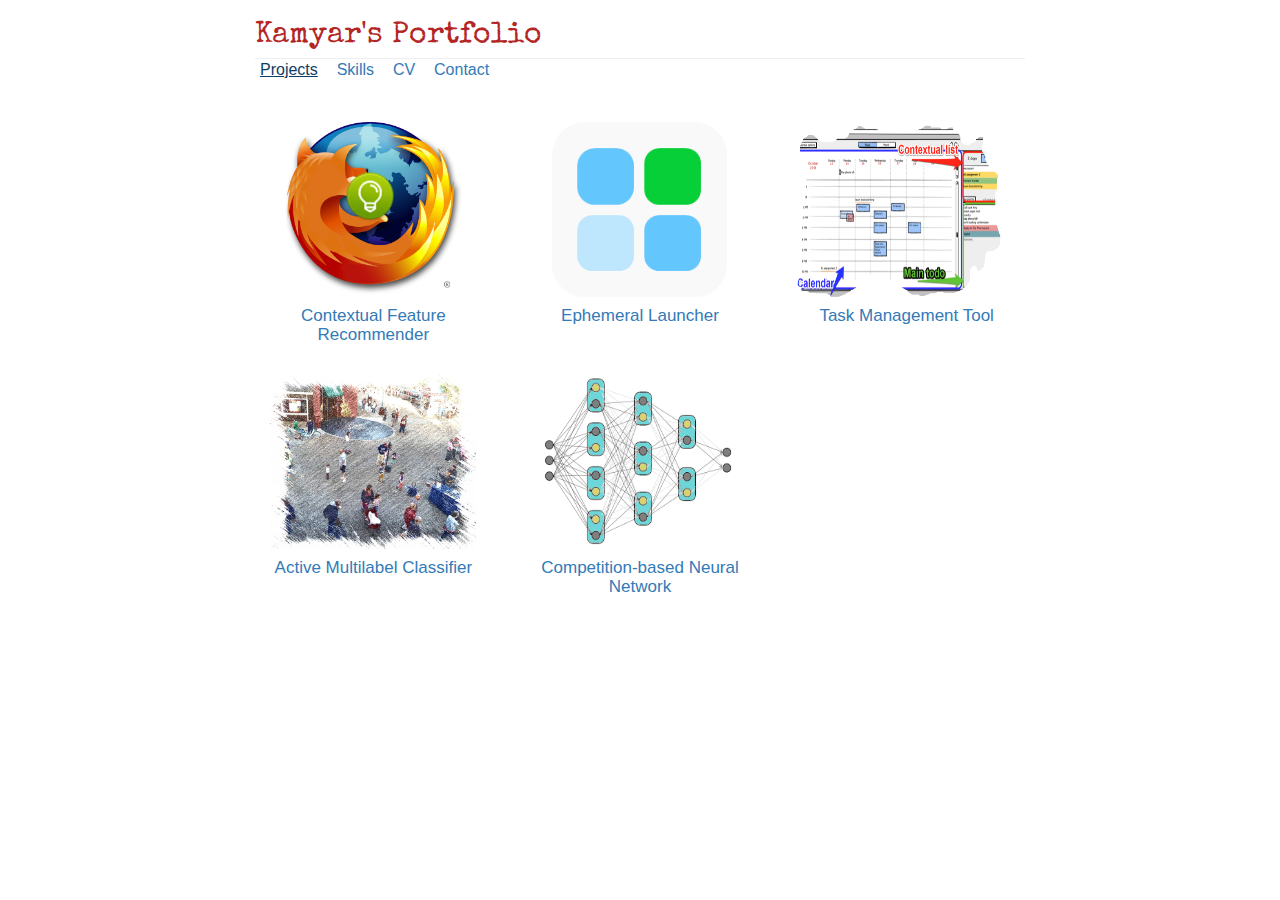
<file: index.html>
<!DOCTYPE html>
<html>
	<head>
		<meta charset="utf-8">
	    <meta http-equiv="X-UA-Compatible" content="IE=edge">
	    <meta name="viewport" content="width=device-width, initial-scale=1">
		<title>Kamyar's Portfolio</title>
		
		<!-- Latest compiled and minified CSS -->
		<!-- <link rel="stylesheet" href="https://maxcdn.bootstrapcdn.com/bootstrap/3.3.1/css/bootstrap.min.css"> -->

		<link rel="stylesheet" href="https://maxcdn.bootstrapcdn.com/bootstrap/3.3.1/css/bootstrap.css">
		<link rel="stylesheet" href="css/style.css">
		<link href='http://fonts.googleapis.com/css?family=Special+Elite' rel='stylesheet' type='text/css'>

	</head>
	<body>
		<div class="container">
			<div class="header row">
				<div class="title col-md-6">
					<h1 class="header-title"> Kamyar's Portfolio </h1>
				</div>
			</div>
			<div class="hor-line row">
				<div class="hor-line col-md-12">
					<hr />
				</div>
			</div>
			<div class="nav-row row">
				<div class="col-md-12">
					<nav>
						<ul class="list-inline">
							<li class="active"><a href="index.html">Projects</a></li>
							<li><a href="skills.html">Skills</a></li>
							<li><a href="cv.html">CV</a></li>
							<li><a href="contact.html">Contact</a></li>
						</ul>
					</nav>
				</div>
			</div>



			<div class="proj-row row">
				<div class="proj-col col-md-4">
					<img class="proj-img" src="images/projects/cfr-firefox.png" />
					<a href="contextualfeaturerecommender.html">
					<h5 class="proj-name text-center">Contextual Feature Recommender</h4></a>
				</div>
				<div class="proj-col col-md-4">
					<img class="proj-img" src="images/projects/ephemerallauncher.png" />
					<a href="ephemerallauncher.html">
					<h5 class="proj-name text-center">Ephemeral Launcher</h4></a>
				</div>
				<div class="proj-col col-md-4">
					<img class="proj-img" src="images/projects/tasklofi1-cropped.png" />
					<a href="studenttaskmanagement.html">
					<h5 class="proj-name text-center">Task Management Tool</h4></a>
				</div>

			</div>

			<div class="proj-row row">
				<div class="proj-col col-md-4">
					<img class="proj-img" src="images/projects/multilabel-crowd-sketch-resized.png" />
					<a href="multilabelclassification.html">
					<h5 class="proj-name text-center">Active Multilabel Classifier</h4></a>
				</div>
				<div class="proj-col col-md-4">
					<img class="proj-img" src="images/projects/cbnn-network-colored.png" />
					<a href="competitionbasednn.html">
					<h5 class="proj-name text-center">Competition-based Neural Network</h4></a>
				</div>
			</div>	


		</div>


	</body>
</html>
</file>
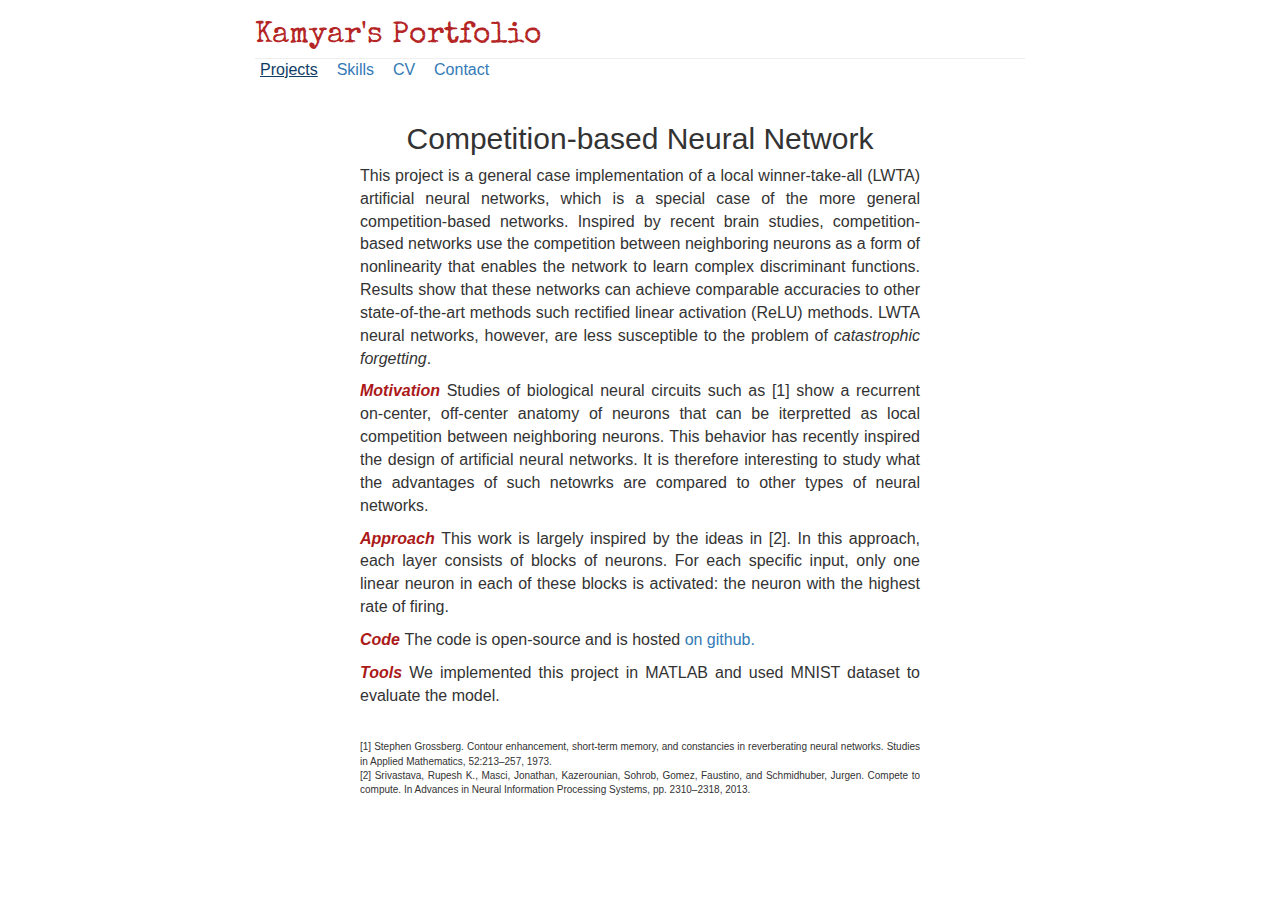
<file: competitionbasednn.html>
<!DOCTYPE html>
<html>
	<head>
		<meta charset="utf-8">
	    <meta http-equiv="X-UA-Compatible" content="IE=edge">
	    <meta name="viewport" content="width=device-width, initial-scale=1">
		<title>Kamyar's Portfolio</title>
		
		<!-- Latest compiled and minified CSS -->
		<!-- <link rel="stylesheet" href="https://maxcdn.bootstrapcdn.com/bootstrap/3.3.1/css/bootstrap.min.css"> -->

		<link rel="stylesheet" href="https://maxcdn.bootstrapcdn.com/bootstrap/3.3.1/css/bootstrap.css">
		<link rel="stylesheet" href="css/style.css">
		<link href='http://fonts.googleapis.com/css?family=Special+Elite' rel='stylesheet' type='text/css'>

	</head>
	<body>
		<div class="container">
			<div class="header row">
				<div class="title col-md-6">
					<h1 class="header-title"> Kamyar's Portfolio </h1>
				</div>
			</div>
			<div class="hor-line row">
				<div class="hor-line col-md-12">
					<hr />
				</div>
			</div>
			<div class="nav-row row">
				<div class="col-md-12">
					<nav>
						<ul class="list-inline">
							<li class="active"><a href="index.html">Projects</a></li>
							<li><a href="skills.html">Skills</a></li>
							<li><a href="cv.html">CV</a></li>
							<li><a href="contact.html">Contact</a></li>
						</ul>
					</nav>
				</div>
			</div>

			<div class="row">
				<div class="col-md-12">
					<h1 class="proj-title">Competition-based Neural Network</h1>
				</div>
			</div>
			
			<div class="row proj-section">
				<div class="col-md-12">
					<p class="proj-description">
						This project is a general case implementation of a local winner-take-all (LWTA) artificial neural networks, which is a special case of the more general competition-based networks. Inspired by recent brain studies, competition-based networks use the competition between neighboring neurons as a form of nonlinearity that enables the network to learn complex discriminant functions. Results show that these networks can achieve comparable accuracies to other state-of-the-art methods such rectified linear activation (ReLU) methods. LWTA neural networks, however, are less susceptible to the problem of <em>catastrophic forgetting</em>.
					</p>
					<p class="proj-description">
						<span class="proj-desc-preamble"> Motivation </span>
							Studies of biological neural circuits such as [1] show a recurrent on-center, off-center anatomy of neurons that can be iterpretted as local competition between neighboring neurons. This behavior has recently inspired the design of artificial neural networks. It is therefore interesting to study what the advantages of such netowrks are compared to other types of neural networks.
					</p>
					<p class="proj-description">
						<span class="proj-desc-preamble"> Approach </span>
							This work is largely inspired by the ideas in [2]. In this approach, each layer consists of blocks of neurons. For each specific input, only one linear neuron in each of these blocks is activated: the neuron with the highest rate of firing.
					</p>
				
					<p class="proj-description">
						<span class="proj-desc-preamble"> Code </span>
							The code is open-source and is hosted <a href="https://github.com/raymak/cbnn" target="_blank">on github.</a>
					</p>

					<p class="proj-description">
						<span class="proj-desc-preamble"> Tools </span>
							We implemented this project in MATLAB and used MNIST dataset to evaluate the model.
						</span>
					</p>

					<br />
					<div class="footnote proj-description">
						<div class="proj-description">
							<ul class="refs">
								<li>[1]  Stephen Grossberg. Contour enhancement, short-term memory, and constancies in reverberating neural networks. Studies in Applied Mathematics, 52:213–257, 1973.
								</li>
								<li>
								[2] Srivastava, Rupesh K., Masci, Jonathan, Kazerounian, Sohrob, Gomez, Faustino, and Schmidhuber, Jurgen. Compete to compute. In Advances in Neural Information Processing Systems, pp. 2310–2318, 2013.
								</li>
							</ul>
						</div>
					</div>
				</div>
			</div>


	</body>
</html>
</file>
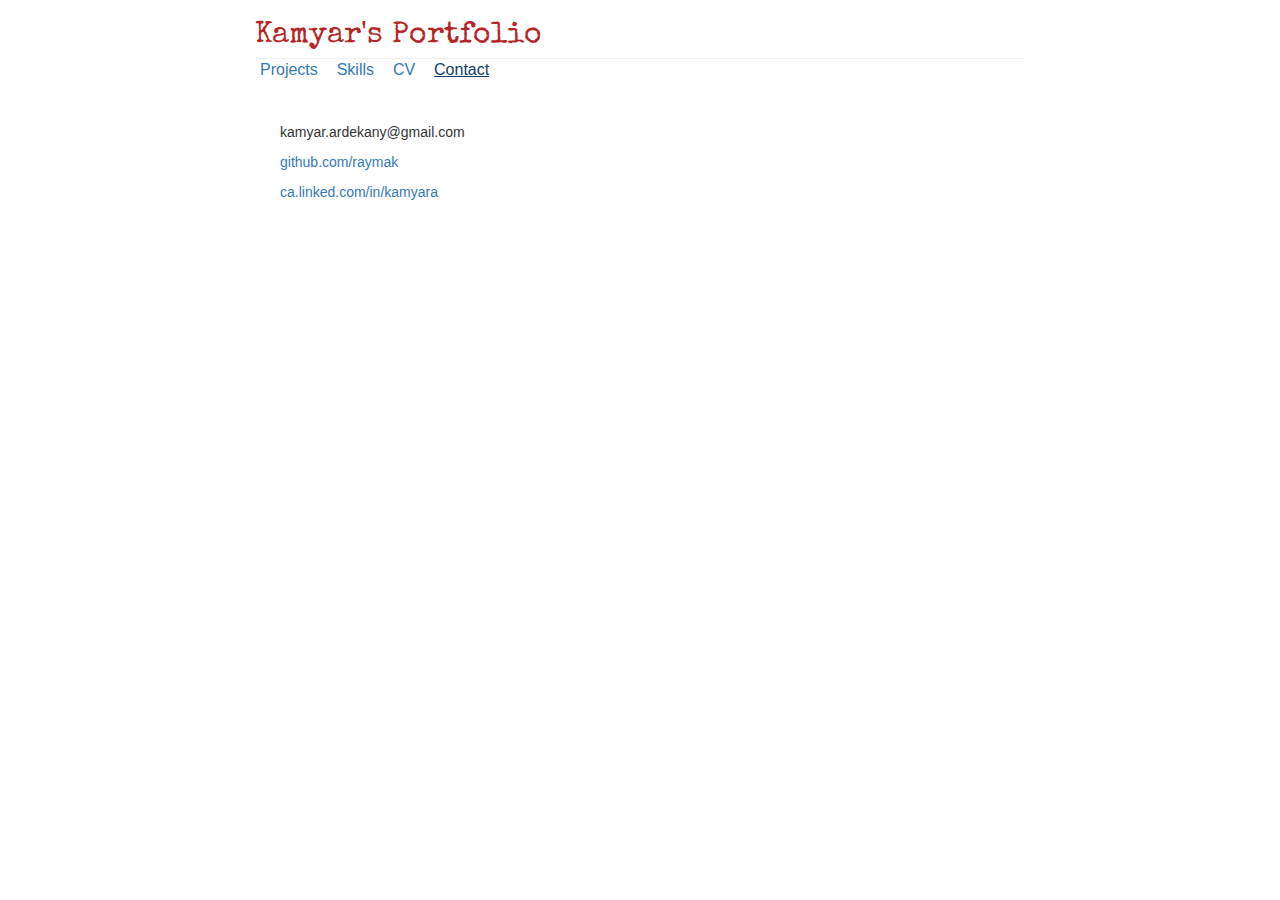
<file: contact.html>
<!DOCTYPE html>
<html>
	<head>
		<meta charset="utf-8">
	    <meta http-equiv="X-UA-Compatible" content="IE=edge">
	    <meta name="viewport" content="width=device-width, initial-scale=1">
		<title>Kamyar's Portfolio</title>
		
		<!-- Latest compiled and minified CSS -->
		<!-- <link rel="stylesheet" href="https://maxcdn.bootstrapcdn.com/bootstrap/3.3.1/css/bootstrap.min.css"> -->

		<link rel="stylesheet" href="https://maxcdn.bootstrapcdn.com/bootstrap/3.3.1/css/bootstrap.css">
		<link rel="stylesheet" href="css/style.css">
		<link href='http://fonts.googleapis.com/css?family=Special+Elite' rel='stylesheet' type='text/css'>

	</head>
	<body>
		<div class="container">
			<div class="header row">
				<div class="title col-md-6">
					<h1 class="header-title"> Kamyar's Portfolio </h1>
				</div>
			</div>
			<div class="hor-line row">
				<div class="hor-line col-md-12">
					<hr />
				</div>
			</div>
			<div class="nav-row row">
				<div class="col-md-12">
					<nav>
						<ul class="list-inline">
							<li><a href="index.html">Projects</a></li>
							<li><a href="skills.html">Skills</a></li>
							<li><a href="cv.html">CV</a></li>
							<li  class="active"><a href="contact.html">Contact</a></li>
						</ul>
					</nav>
				</div>
			</div>

			<div class="contact-section row">
				<div class="col-md-12">
					<p>kamyar.ardekany@gmail.com</p>
					<p><a href="http://www.github.com/raymak" target="_blank">github.com/raymak</a></p>
					<p><a href="http://ca.linkedin.com/in/kamyara" target="_blank">ca.linked.com/in/kamyara</a></p>
				</div>
			</div>



	</body>
</html>
</file>
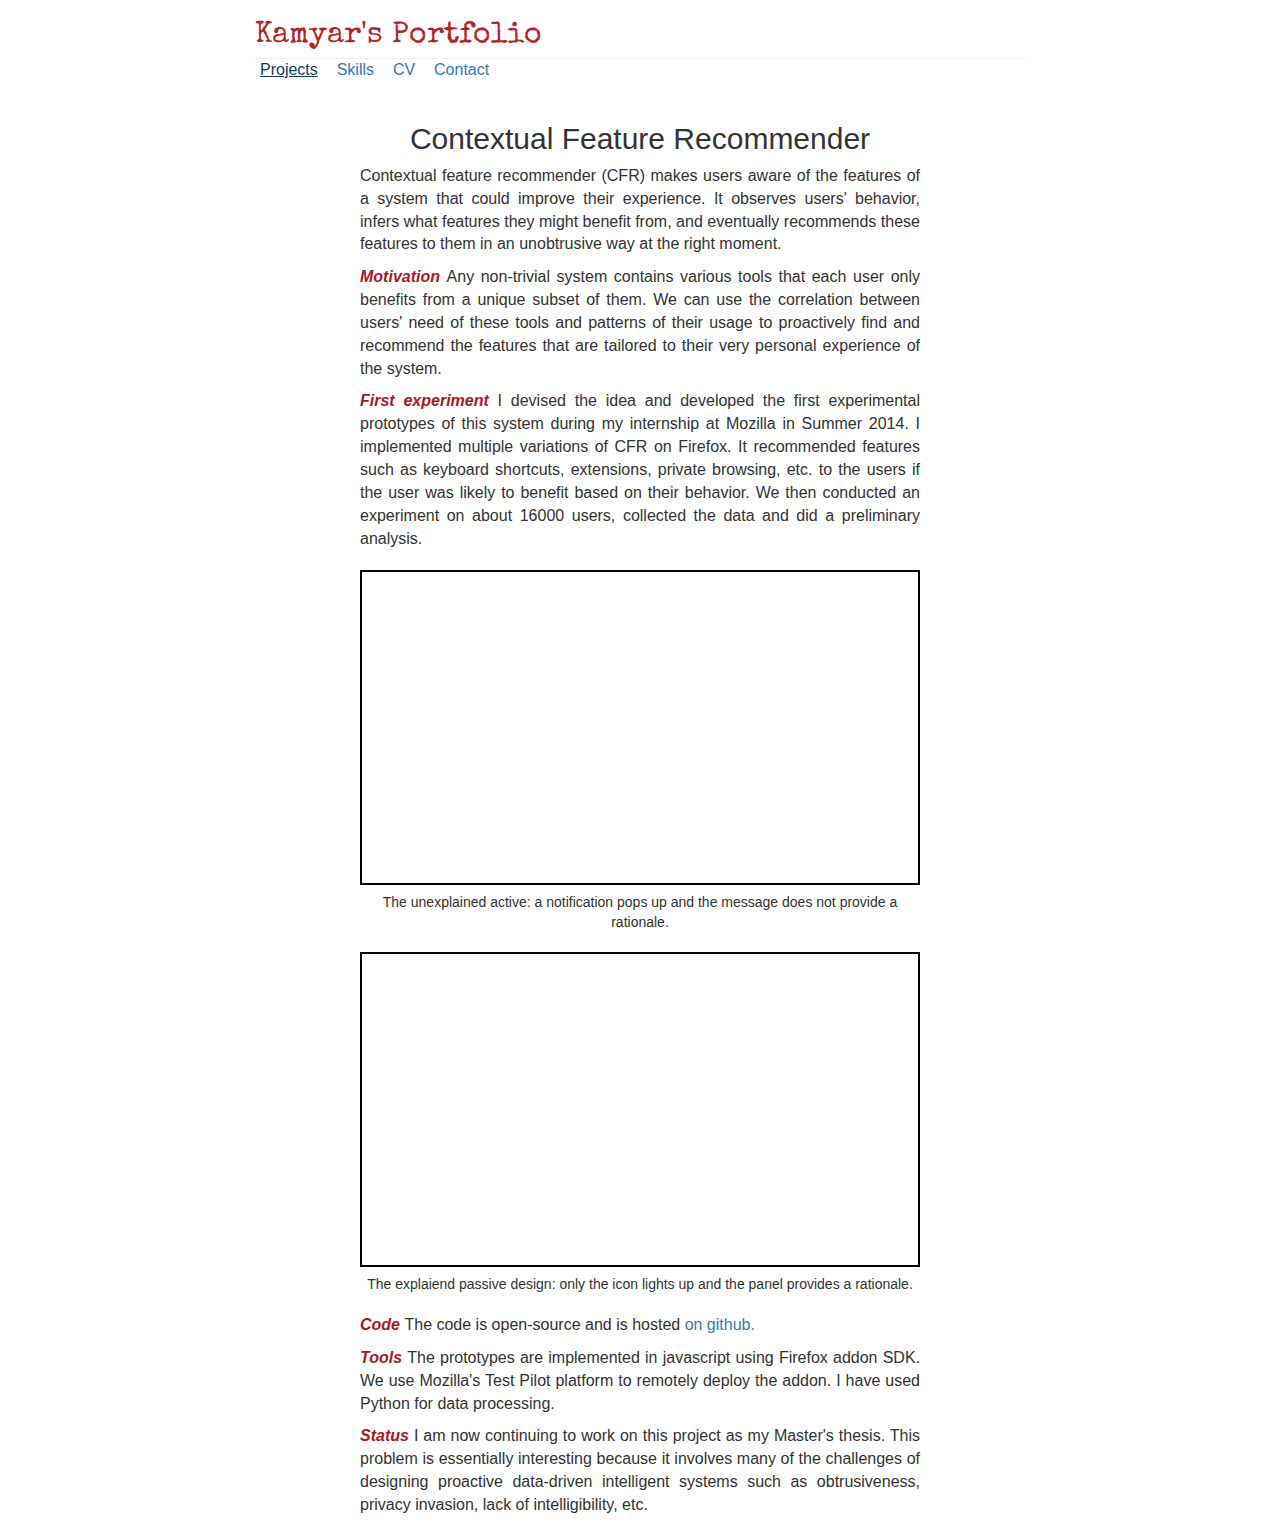
<file: contextualfeaturerecommender.html>
<!DOCTYPE html> 
<html>
	<head>
		<meta charset="utf-8">
	    <meta http-equiv="X-UA-Compatible" content="IE=edge">
	    <meta name="viewport" content="width=device-width, initial-scale=1">
		<title>Kamyar's Portfolio</title>
		
		<!-- Latest compiled and minified CSS -->
		<!-- <link rel="stylesheet" href="https://maxcdn.bootstrapcdn.com/bootstrap/3.3.1/css/bootstrap.min.css"> -->

		<link rel="stylesheet" href="https://maxcdn.bootstrapcdn.com/bootstrap/3.3.1/css/bootstrap.css">
		<link rel="stylesheet" href="css/style.css">
		<link href='http://fonts.googleapis.com/css?family=Special+Elite' rel='stylesheet' type='text/css'>

	</head>
	<body>
		<div class="container">
			<div class="header row">
				<div class="title col-md-6">
					<h1 class="header-title"> Kamyar's Portfolio </h1>
				</div>
			</div>
			<div class="hor-line row">
				<div class="hor-line col-md-12">
					<hr />
				</div>
			</div>
			<div class="nav-row row">
				<div class="col-md-12">
					<nav>
						<ul class="list-inline">
							<li class="active"><a href="index.html">Projects</a></li>
							<li><a href="skills.html">Skills</a></li>
							<li><a href="cv.html">CV</a></li>
							<li><a href="contact.html">Contact</a></li>
						</ul>
					</nav>
				</div>
			</div>

			<div class="row">
				<div class="col-md-12">
					<h1 class="proj-title">Contextual Feature Recommender</h1>
				</div>
			</div>

			<div class="row proj-section">
				<div class="col-md-12">
	

					<p class="proj-description">
						Contextual feature recommender (CFR) makes users aware of the features of a system
					that could improve their experience. It observes users' behavior, infers what features they might benefit from, and eventually recommends these features to them in an unobtrusive way at the right moment.
					</p>
					<p class="proj-description">
						<span class="proj-desc-preamble"> Motivation </span>
							Any non-trivial system contains various tools that each user only benefits from a unique subset of them. We can use the correlation between users' need of these tools and patterns of their usage to proactively find and recommend the features that are tailored to their very personal experience of the system.
						</span>
					</p>

					<p class="proj-description">
						<span class="proj-desc-preamble"> First experiment </span>
							I devised the idea and developed the first experimental prototypes of this system during my internship at Mozilla in Summer 2014. I implemented multiple variations of CFR on Firefox. It recommended features such as keyboard shortcuts, extensions, private browsing, etc. to the users if the user was likely to benefit based on their behavior. We then conducted an experiment on about 16000 users, collected the data and did a preliminary analysis.
						</span>
					</p>

					<figure>
						<iframe class="video" width="560" height="315" src="//www.youtube.com/embed/5bIUhJBUcVI" frameborder="0" allowfullscreen></iframe>
						<figcaption>The unexplained active: a notification pops up and the message does not provide a rationale.</figcaption>
					</figure>
					<figure>
						<iframe class="video" width="560" height="315" src="//www.youtube.com/embed/TnMnc5YLW1o" frameborder="0" allowfullscreen></iframe>
						<figcaption>The explaiend passive design: only the icon lights up and the panel provides a rationale.</figcaption>
					</figure>

					<p class="proj-description">
						<span class="proj-desc-preamble"> Code </span>
							The code is open-source and is hosted <a href="https://github.com/raymak/contextualfeaturerecommender" target="_blank">on github.</a>
						</span>
					</p>


					<p class="proj-description">
						<span class="proj-desc-preamble"> Tools </span>
							The prototypes are implemented in javascript using Firefox addon SDK. We use Mozilla's Test Pilot platform to remotely deploy the addon. I have used Python for data processing.
						</span>
					</p>

					<p class="proj-description">
						<span class="proj-desc-preamble"> Status </span>
							I am now continuing to work on this project as my Master's thesis. This problem is essentially interesting because it involves many of the challenges of designing proactive data-driven intelligent systems such as obtrusiveness, privacy invasion, lack of intelligibility, etc.
						</span>
					</p>

					
					</p>
				</div>
			</div>

	</body>
</html>
</file>
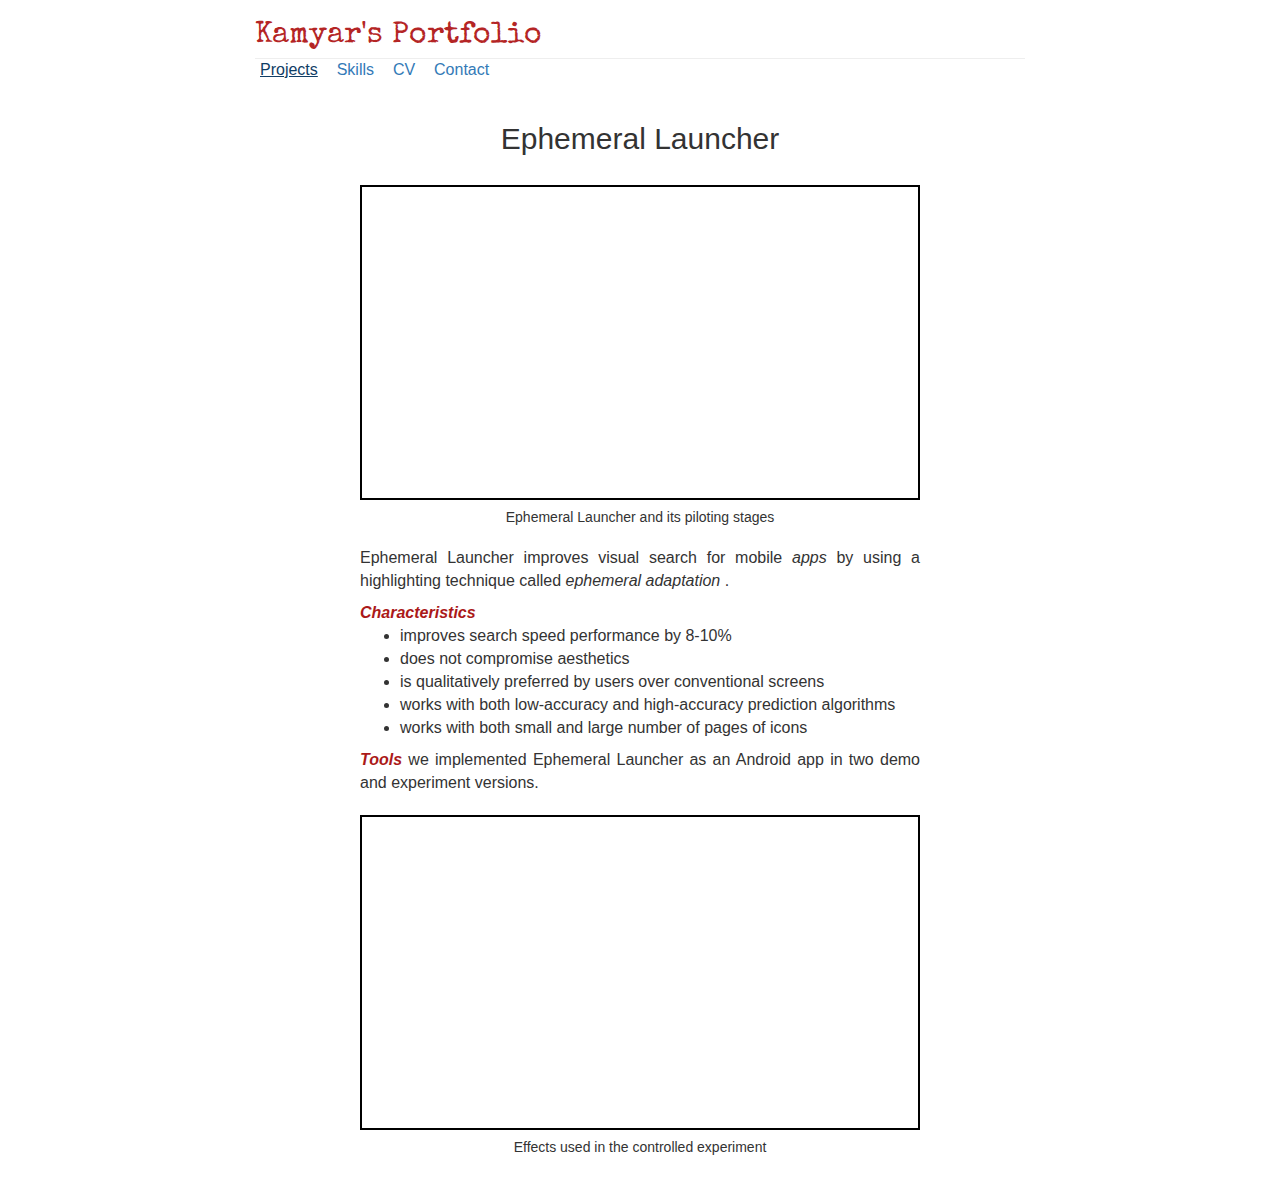
<file: ephemerallauncher.html>
<!DOCTYPE html>
<html>
	<head>
		<meta charset="utf-8">
	    <meta http-equiv="X-UA-Compatible" content="IE=edge">
	    <meta name="viewport" content="width=device-width, initial-scale=1">
		<title>Kamyar's Portfolio</title>
		
		<!-- Latest compiled and minified CSS -->
		<!-- <link rel="stylesheet" href="https://maxcdn.bootstrapcdn.com/bootstrap/3.3.1/css/bootstrap.min.css"> -->

		<link rel="stylesheet" href="https://maxcdn.bootstrapcdn.com/bootstrap/3.3.1/css/bootstrap.css">
		<link rel="stylesheet" href="css/style.css">
		<link href='http://fonts.googleapis.com/css?family=Special+Elite' rel='stylesheet' type='text/css'>

	</head>
	<body>
		<div class="container">
			<div class="header row">
				<div class="title col-md-6">
					<h1 class="header-title"> Kamyar's Portfolio </h1>
				</div>
			</div>
			<div class="hor-line row">
				<div class="hor-line col-md-12">
					<hr />
				</div>
			</div>
			<div class="nav-row row">
				<div class="col-md-12">
					<nav>
						<ul class="list-inline">
							<li class="active"><a href="index.html">Projects</a></li>
							<li><a href="skills.html">Skills</a></li>
							<li><a href="cv.html">CV</a></li>
							<li><a href="contact.html">Contact</a></li>
						</ul>
					</nav>
				</div>
			</div>

	<div class="row">
		<div class="col-md-12">
			<h1 class="proj-title">Ephemeral Launcher</h1>
		</div>
	</div>
	<div class="row proj-section">
		<div class="col-md-12">
			<figure>
				<iframe class="video" width="560" height="315" src="http://www.youtube.com/embed/NSM4XZy1220" frameborder="0" allowfullscreen></iframe>
				<figcaption>Ephemeral Launcher and its piloting stages</figcaption>
			</figure>

			<p class="proj-description">
				Ephemeral Launcher improves visual search for mobile <em>apps</em> by using a highlighting 
				technique called <em> ephemeral adaptation </em>.
			</p>
			
			<div class="proj-description">
				<span class="proj-desc-preamble">Characteristics</span> 
				<ul>
					<li>improves search speed performance by 8-10% </li>
					<li>does not compromise aesthetics</li>
					<li>is qualitatively preferred by users over conventional screens </li>
					<li>works with both low-accuracy and high-accuracy prediction algorithms </li>
					<li>works with both small and large number of pages of icons</li>
				</ul>
			</div>
			<p class="proj-description">
				<span class="proj-desc-preamble"> Tools </span> we implemented Ephemeral Launcher as an Android app in
				two demo and experiment versions.
			</p>

			<figure>
				<iframe class="video" width="560" height="315" src="http://www.youtube.com/embed/m5BjAeanrUU" frameborder="0" allowfullscreen></iframe>
				<figcaption>Effects used in the controlled experiment</figcaption>
			</figure>
		</div>
	</div>

	</body>
</html>
</file>
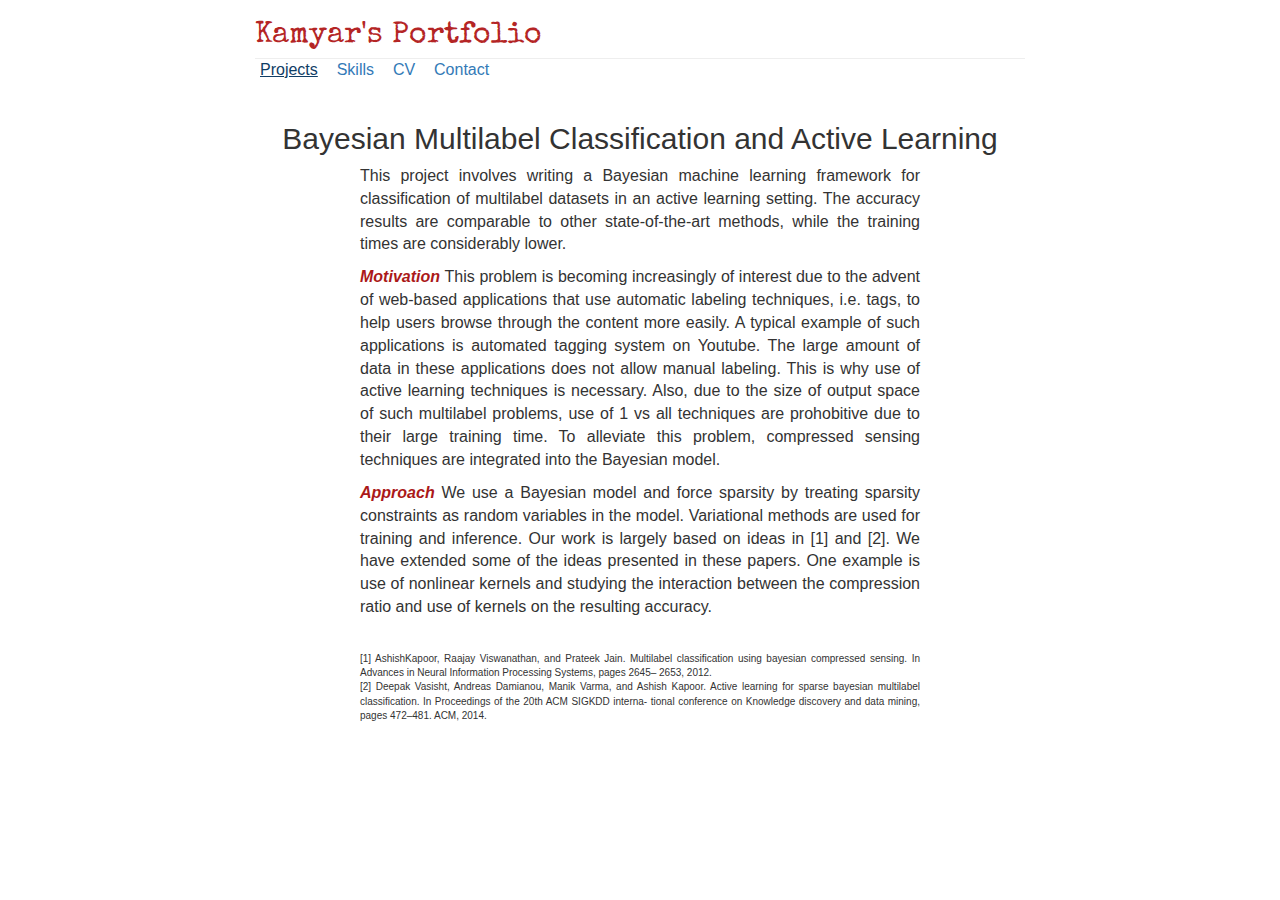
<file: multilabelclassification.html>
<!DOCTYPE html>
<html>
	<head>
		<meta charset="utf-8">
	    <meta http-equiv="X-UA-Compatible" content="IE=edge">
	    <meta name="viewport" content="width=device-width, initial-scale=1">
		<title>Kamyar's Portfolio</title>
		
		<!-- Latest compiled and minified CSS -->
		<!-- <link rel="stylesheet" href="https://maxcdn.bootstrapcdn.com/bootstrap/3.3.1/css/bootstrap.min.css"> -->

		<link rel="stylesheet" href="https://maxcdn.bootstrapcdn.com/bootstrap/3.3.1/css/bootstrap.css">
		<link rel="stylesheet" href="css/style.css">
		<link href='http://fonts.googleapis.com/css?family=Special+Elite' rel='stylesheet' type='text/css'>

	</head>
	<body>
		<div class="container">
			<div class="header row">
				<div class="title col-md-6">
					<h1 class="header-title"> Kamyar's Portfolio </h1>
				</div>
			</div>
			<div class="hor-line row">
				<div class="hor-line col-md-12">
					<hr />
				</div>
			</div>
			<div class="nav-row row">
				<div class="col-md-12">
					<nav>
						<ul class="list-inline">
							<li class="active"><a href="index.html">Projects</a></li>
							<li><a href="skills.html">Skills</a></li>
							<li><a href="cv.html">CV</a></li>
							<li><a href="contact.html">Contact</a></li>
						</ul>
					</nav>
				</div>
			</div>

			<div class="row">
				<div class="col-md-12">
					<h1 class="proj-title">Bayesian Multilabel Classification and Active Learning</h1>
				</div>
			</div>

			<div class="row proj-section">
				<div class="col-md-12">
					<p class="proj-description">
						This project involves writing a Bayesian machine learning framework for classification of multilabel datasets in an active learning setting. The accuracy results are comparable to other state-of-the-art methods, while the training times are considerably lower.
					</p>
					<p class="proj-description">
						<span class="proj-desc-preamble"> Motivation </span> This problem is becoming increasingly of interest due to the advent of web-based applications that use automatic labeling techniques, i.e. tags, to help users browse through the content more easily. A typical example of such applications is automated tagging system on Youtube. The large amount of data in these applications does not allow manual labeling. This is why use of active learning techniques is necessary. Also, due to the size of output space of such multilabel problems, use of 1 vs all techniques are prohobitive due to their large training time. To alleviate this problem, compressed sensing techniques are integrated into the Bayesian model.
					</p>
					<p class="proj-description">
						<span class="proj-desc-preamble"> Approach </span>
						We use a Bayesian model and force sparsity by treating sparsity constraints as random variables in the model. Variational methods are used for training and inference. Our work is largely based on ideas in [1] and [2]. We have extended some of the ideas presented in these papers. One example is use of nonlinear kernels and studying the interaction between the compression ratio and use of kernels on the resulting accuracy.
					</p>
						 
					<br />
					<div class="footnote proj-description">
						<div class="proj-description">
							<ul class="refs">
								<li>[1] AshishKapoor, Raajay Viswanathan, and Prateek Jain. Multilabel classification using bayesian compressed sensing. In Advances in Neural Information Processing Systems, pages 2645– 2653, 2012.
								</li>
								<li>
								[2] Deepak Vasisht, Andreas Damianou, Manik Varma, and Ashish Kapoor. Active learning for sparse bayesian multilabel classification. In Proceedings of the 20th ACM SIGKDD interna- tional conference on Knowledge discovery and data mining, pages 472–481. ACM, 2014.
								</li>
							</ul>
						</div>
					</div>
				</div>
			</div>

	</body>
</html>
</file>
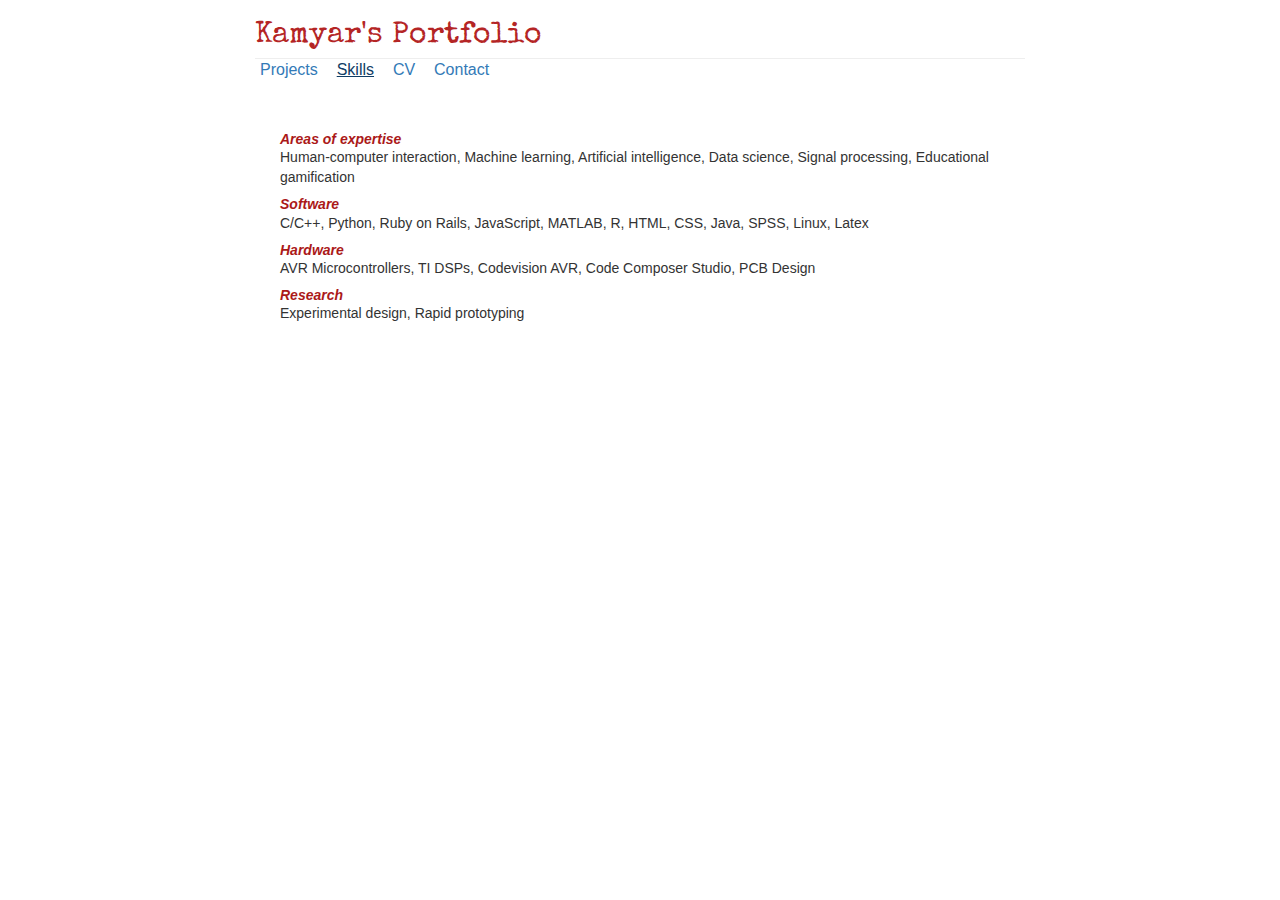
<file: skills.html>
<!DOCTYPE html>
<html>
	<head>
		<meta charset="utf-8">
	    <meta http-equiv="X-UA-Compatible" content="IE=edge">
	    <meta name="viewport" content="width=device-width, initial-scale=1">
		<title>Kamyar's Portfolio</title>
		
		<!-- Latest compiled and minified CSS -->
		<!-- <link rel="stylesheet" href="https://maxcdn.bootstrapcdn.com/bootstrap/3.3.1/css/bootstrap.min.css"> -->

		<link rel="stylesheet" href="https://maxcdn.bootstrapcdn.com/bootstrap/3.3.1/css/bootstrap.css">
		<link rel="stylesheet" href="css/style.css">
		<link href='http://fonts.googleapis.com/css?family=Special+Elite' rel='stylesheet' type='text/css'>

	</head>
	<body>
		<div class="container">
			<div class="header row">
				<div class="title col-md-6">
					<h1 class="header-title"> Kamyar's Portfolio </h1>
				</div>
			</div>
			<div class="hor-line row">
				<div class="hor-line col-md-12">
					<hr />
				</div>
			</div>
			<div class="nav-row row">
				<div class="col-md-12">
					<nav>
						<ul class="list-inline">
							<li><a href="index.html">Projects</a></li>
							<li class="active"><a href="skills.html">Skills</a></li>
							<li><a href="cv.html">CV</a></li>
							<li><a href="contact.html">Contact</a></li>
						</ul>
					</nav>
				</div>
			</div>

			<div class="row skills-section">
				<div class="col-md-12 skills-col">
					<h5>Areas of expertise</h5>
						<p>
							Human-computer interaction, Machine learning, Artificial intelligence, Data science, Signal processing, Educational gamification
						</p>
						
					<h5> Software </h5>
						<p> 
							C/C++, Python, Ruby on Rails, JavaScript, MATLAB, R, HTML, CSS, Java, SPSS, Linux, Latex
						</p>
					<h5> Hardware </h5>
						<p>
							AVR Microcontrollers, TI DSPs, Codevision AVR, Code Composer Studio, PCB Design
						</p>
					<h5> Research </h5>
						<p>
							Experimental design, Rapid prototyping
						</p>
				</div>
			</div>



	</body>
</html>
</file>
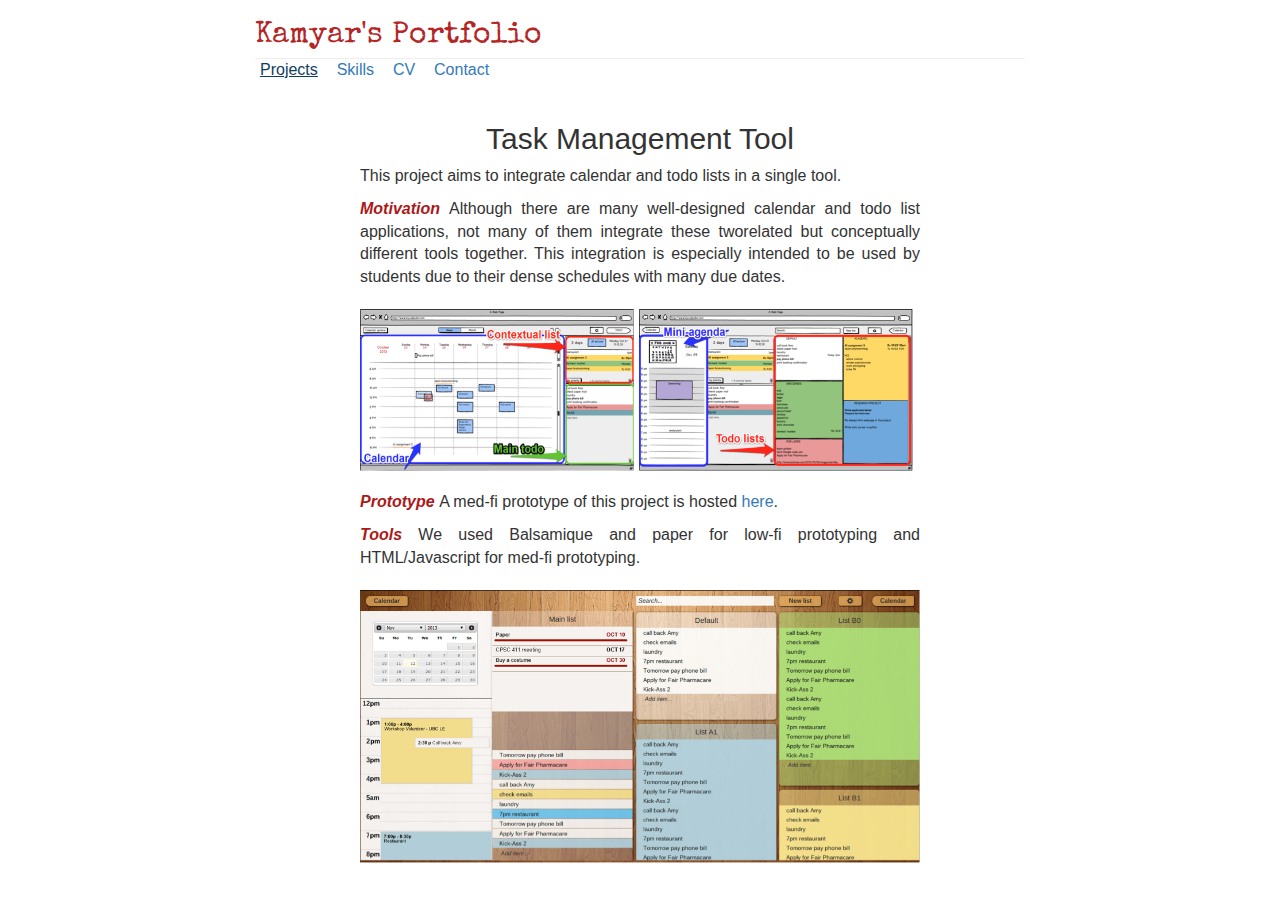
<file: studenttaskmanagement.html>
<!DOCTYPE html>
<html>
	<head>
		<meta charset="utf-8">
	    <meta http-equiv="X-UA-Compatible" content="IE=edge">
	    <meta name="viewport" content="width=device-width, initial-scale=1">
		<title>Kamyar's Portfolio</title>
		
		<!-- Latest compiled and minified CSS -->
		<!-- <link rel="stylesheet" href="https://maxcdn.bootstrapcdn.com/bootstrap/3.3.1/css/bootstrap.min.css"> -->

		<link rel="stylesheet" href="https://maxcdn.bootstrapcdn.com/bootstrap/3.3.1/css/bootstrap.css">
		<link rel="stylesheet" href="css/style.css">
		<link href='http://fonts.googleapis.com/css?family=Special+Elite' rel='stylesheet' type='text/css'>

	</head>
	<body>
		<div class="container">
			<div class="header row">
				<div class="title col-md-6">
					<h1 class="header-title"> Kamyar's Portfolio </h1>
				</div>
			</div>
			<div class="hor-line row">
				<div class="hor-line col-md-12">
					<hr />
				</div>
			</div>
			<div class="nav-row row">
				<div class="col-md-12">
					<nav>
						<ul class="list-inline">
							<li class="active"><a href="index.html">Projects</a></li>
							<li><a href="skills.html">Skills</a></li>
							<li><a href="cv.html">CV</a></li>
							<li><a href="contact.html">Contact</a></li>
						</ul>
					</nav>
				</div>
			</div>

	<div class="row">
		<div class="col-md-12">
			<h1 class="proj-title">Task Management Tool</h1>
		</div>
	</div>
	<div class="row proj-section">
		<div class="col-md-12">
			<p class="proj-description">
				This project aims to integrate calendar and todo lists in a single tool. 
			</p>
			<p class="proj-description">
				<span class="proj-desc-preamble"> Motivation </span> Although there are many well-designed calendar and todo list applications, not many of them integrate these tworelated but conceptually different tools together. This integration is especially intended to be used by students due to their dense schedules with many due dates.
			</p>
			<figure>
				<img src="images/tasklofi1.png" alt="lo-fi prototype calendar" style="max-width:49%; display:inline-block;" />
				<img src="images/tasklofi2.png" alt="lo-fi prototype todo list" style="max-width:49%; display:inline-block" />
			</figure>
			<p class="proj-description">
				<span class="proj-desc-preamble"> Prototype </span>
				A med-fi prototype of this project is hosted <a href="http://www.cs.ubc.ca/~aponsard/hci-med-fi-prototype/" target="_blank">here</a>.
			</p>
			<p class="proj-description">
				<span class="proj-desc-preamble"> Tools </span>
				We used Balsamique and paper for low-fi prototyping and HTML/Javascript for med-fi prototyping. 
			</p>

			<figure>
				<img src="images/taskmedfi3.png" alt="med-fi prototype todo list" />
			</figure>
		</div>
	</div>
	</body>
</html>
</file>
<file: css/style.css>
* {
//	border: 1px solid red;
}

.container {
	max-width: 800px;
}

img.proj-img{
	display: block;
	max-width: 225px;
	max-height: 175px;
	margin-right: auto;
	margin-left: auto;
	height: 175px;
}

h1.header-title {
	color: #B42525;
	font-size: 30px;
	font-family: 'Special Elite', verdana, helvetica, cursive;
}

h1.proj-title {
	margin-top: 0px;
	font-size: 30px;
	font-family: verdana, helvetica;
}

div.proj-img {
	width: 175px;
	height: 175px;
}

.proj-title {
	text-align: center;

}

.skills-section {
	margin-left: 10px;
}

.skills-section h5{
	color: #AB1919;
	font-style: italic;
	font-weight: bold;
	margin-bottom: 0px;
}

.contact-section {
	margin-left: 10px;
}

nav {
	margin-bottom: 20px;
}

p.proj-description, .proj-description{
	
	margin-right: auto;
	margin-left: auto;
	text-align: justify;
	
}

span.proj-desc-preamble {
	color: #AB1919;
	font-style: italic;
	font-weight: bold;
}

.proj-section img {
	display: block;
	margin-left: auto;
	margin-right: auto;
	max-width: 100%;

}

.proj-section .col-md-12 *{
	max-width: 560px;
}

.proj-section {
	font-size: 16px;
}

.proj-row {
	margin-bottom: 20px;
}

div.footnote {
	font-size: 10px;
}
div.footnote li {
	list-style-type: none;
}

figure {
	display:block;
	margin-left: auto;
	margin-right: auto;
	
}
iframe.video {
	border: 2px solid black;
}

figure {
	margin-top: 20px;
	margin-bottom: 20px;
}

figcaption {
	text-align: center;
	font-size: 14px;
}

hr {
	margin: 0px;
}

ul.refs {
	padding-left: 0px;
}

.header-title {
	margin-bottom: 5px;
}

.list-inline li {
	font-size: 16px;
	padding-left: 10px;

}

.nav-row {
	margin-bottom: 20px;
}

.proj-name {
	font-size: 17px;
}

a:hover{
	text-decoration: none;
	}

.active a{
	color: #103D65;
	text-decoration: underline;
}
</file>
